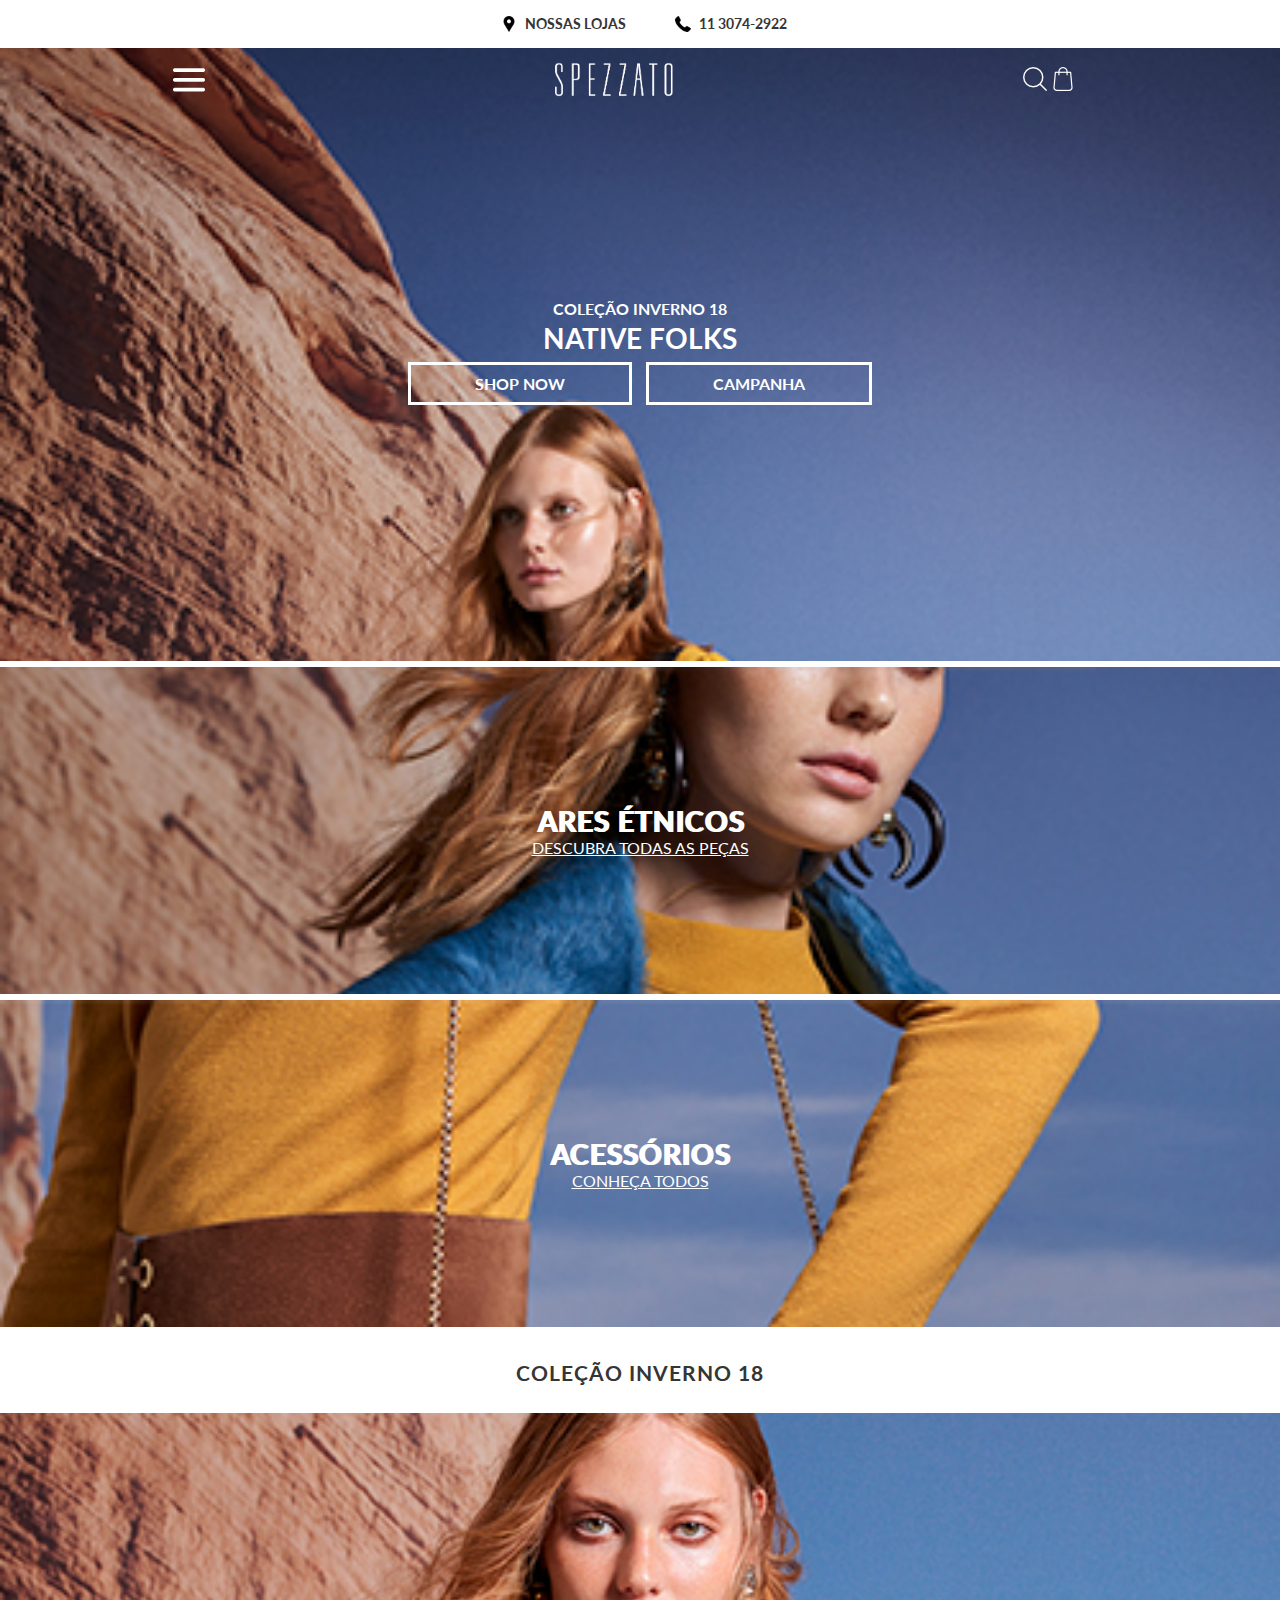
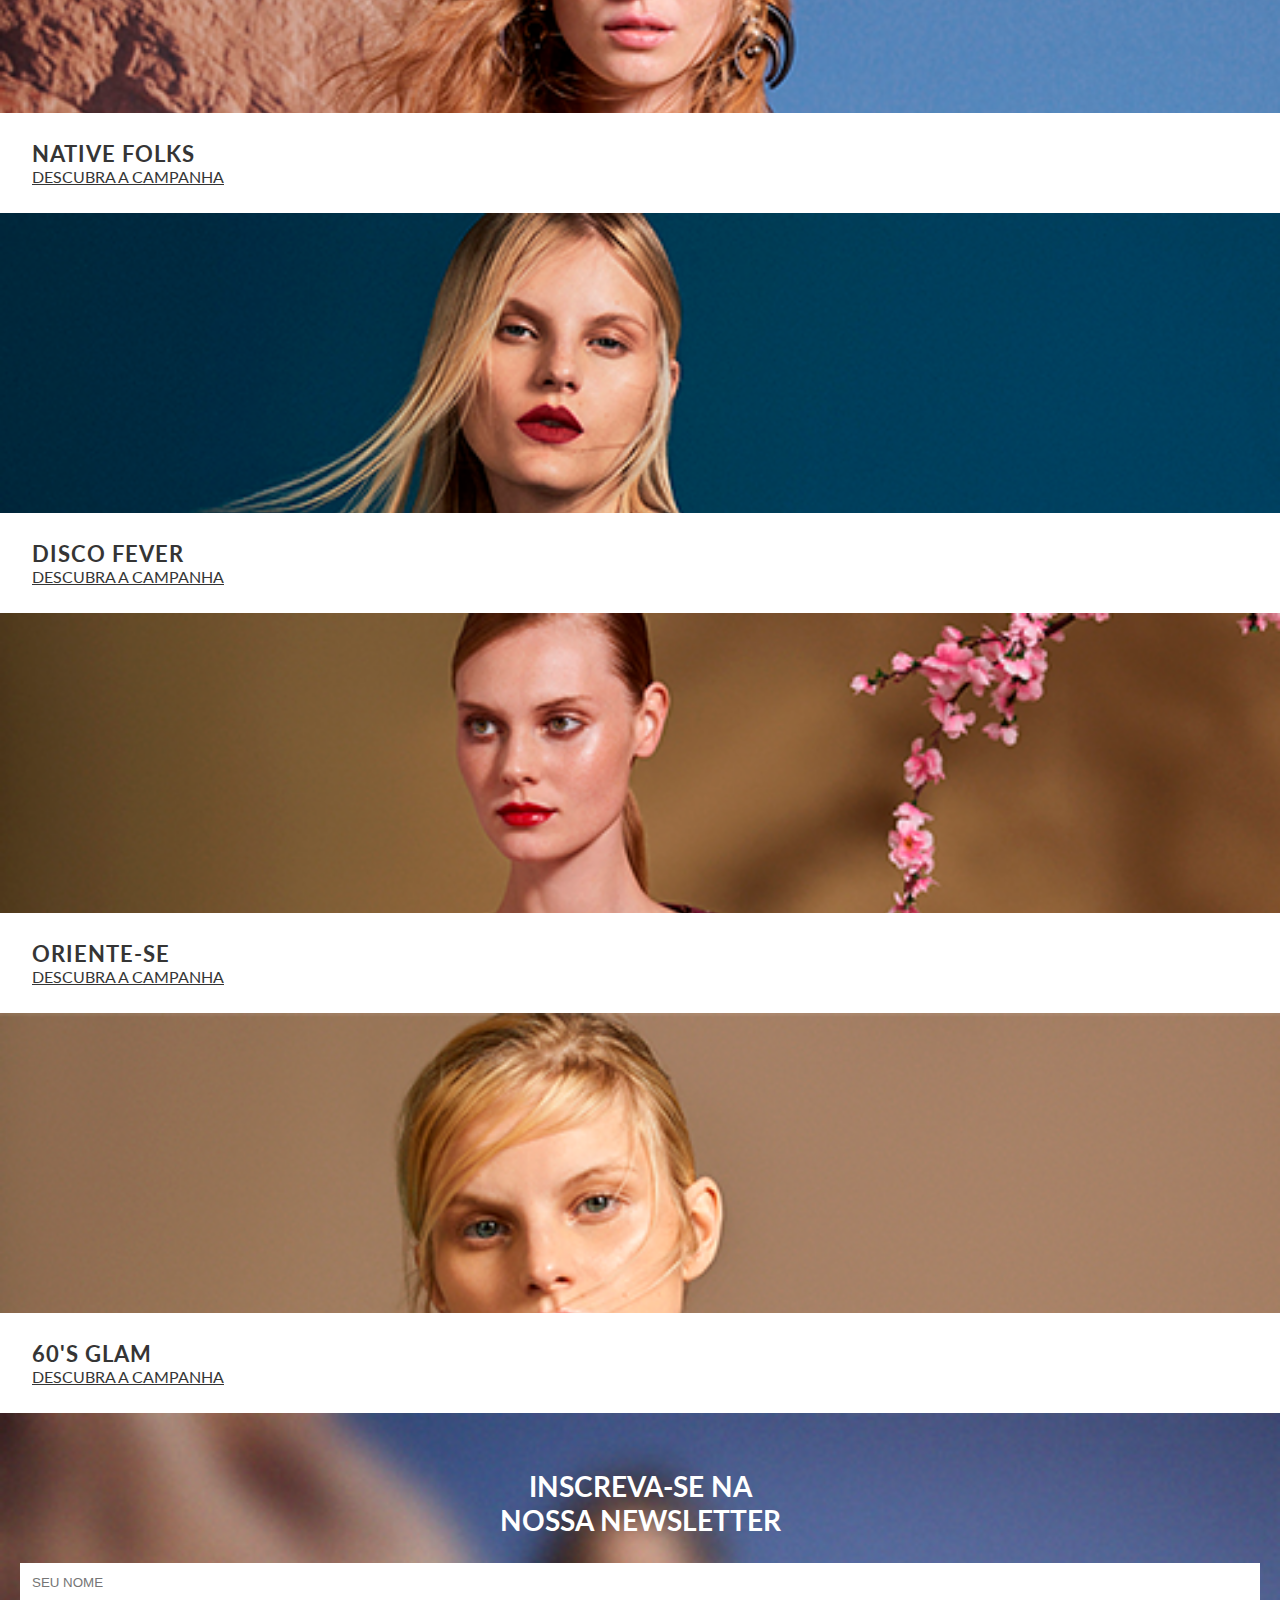
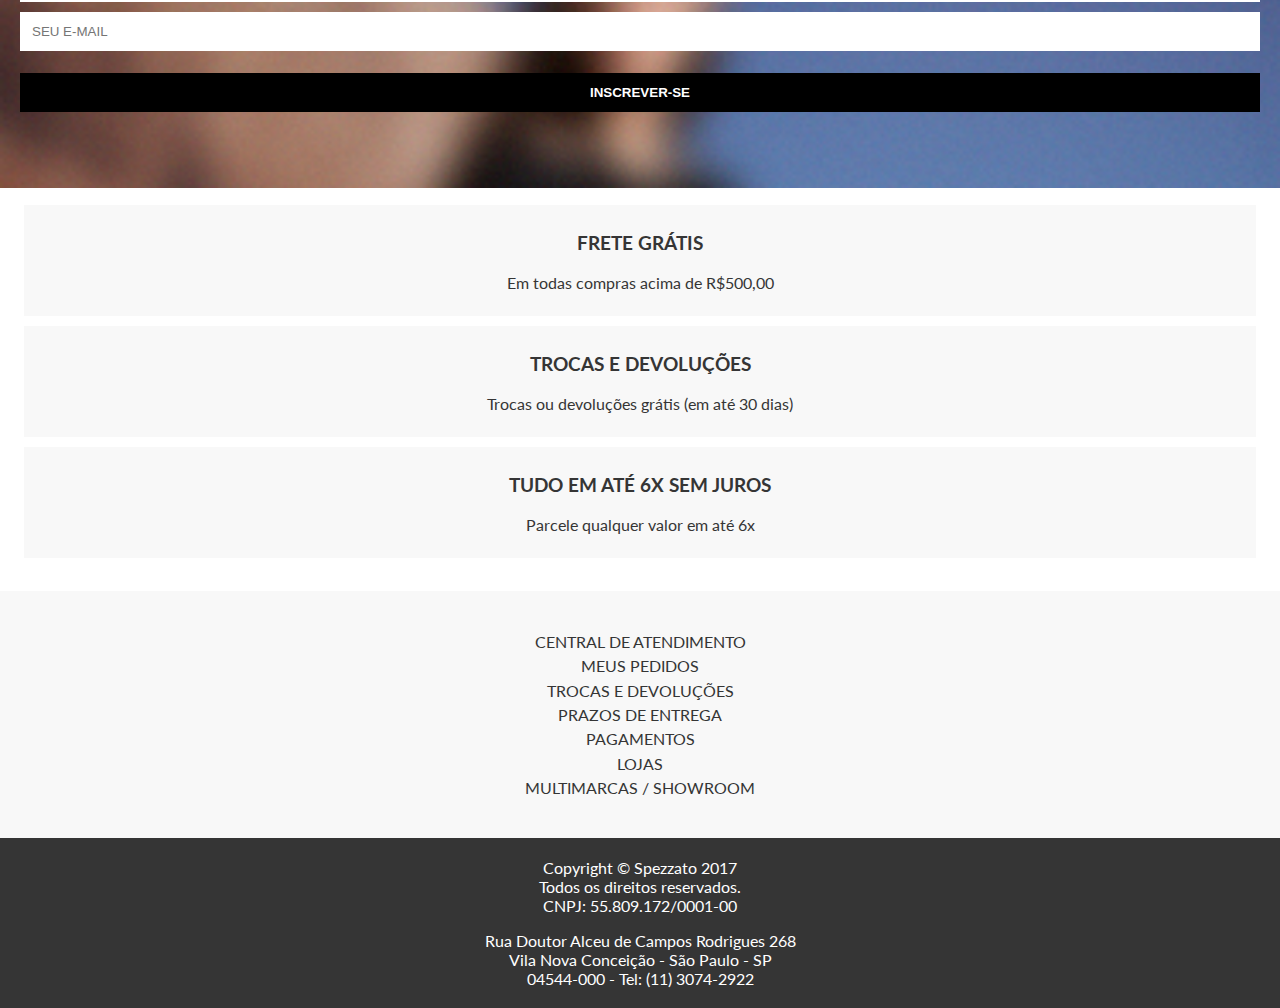
<file: index.html>
<!DOCTYPE html>
<html lang="en">
<head>
  <meta charset="UTF-8">
  <meta name="viewport" content="width=device-width, initial-scale=1.0, user-scalable=no">
  <meta http-equiv="X-UA-Compatible" content="ie=edge">
  <title>Spezzato</title>
  <link rel="stylesheet" href="css/style.css">
  <script src="https://code.jquery.com/jquery-3.3.1.min.js" integrity="sha256-FgpCb/KJQlLNfOu91ta32o/NMZxltwRo8QtmkMRdAu8=" crossorigin="anonymous"></script>
</head>
<body>

  <!-- TOP BAR -->
  <div class="info-bar">

    <img class="info-bar__find-icon" src="img/Find-Icon.png" alt="">
    <a class="info-bar__stores" href="#">nossas lojas</a>

    <div class="info-bar__separator"></div>

    <img class="info-bar__tel-icon" src="img/Phone.png" alt="">
    <a class="info-bar__phone" href="#">11 3074-2922</a>
  </div>

  <!-- NAVIGATION BAR -->
  <nav>
    <div class="nav__hamburger">
    </div>

    <div class="nav__menu">
      <ul class="nav__menu__navigation">
        <li class="navigation__item">
          <a href="#link-perfil#"><img src="img/002-avatar.png" alt=""></a>
        </li>
        <li class="navigation__item">
          <a href="#link-spezzato-teen#"><img class="navigation__item__spezzato-teen" src="img/Spezzato-Teen.png" alt=""></a>
        </li>
      </ul>
      <ul class="nav__menu__categories">
          <li class="category category--expandable">
              <span class="category__title">Roupas</span>
              <div class="category__arrow"></div>
              <ul class="category__submenu">
                <li>
                  <a href="http://www.spezzato.com.br/roupas/tops.html">
                  <span>Blusas</span>
                  </a>
                </li><li>
                <a href="http://www.spezzato.com.br/roupas/calcas.html">
                <span>Calças</span>
                </a>
                </li><li>
                <a href="http://www.spezzato.com.br/roupas/saias.html">
                <span>Saias</span>
                </a>
                </li><li>
                <a href="http://www.spezzato.com.br/roupas/vestidos.html">
                <span>Vestidos</span>
                </a>
                </li><li>
                <a href="http://www.spezzato.com.br/roupas/macac-o.html">
                <span>Macacão</span>
                </a>
                </li>
              </ul>
          </li>
          <li class="category category--expandable">
              <span class="category__title">Acessórios</span>
              <div class="category__arrow"></div>
              <ul class="category__submenu">
                <li>
                  <a href="http://www.spezzato.com.br/acessorios/bijoux.html">
                  <span>Bijoux</span>
                  </a>
                </li>
                <li >
                  <a href="http://www.spezzato.com.br/acessorios/bolsas.html">
                  <span>Bolsas </span>
                  </a>
                </li>
                <li>
                  <a href="http://www.spezzato.com.br/acessorios/cinto.html">
                  <span>Cintos</span>
                  </a>
                </li>
              </ul>
          </li>
          <li class="category">
              <a href="http://www.spezzato.com.br/sapatos.html">
                <span class="category__title">Sapatos</span>
              </a>
          </li>
          <li class="category category--expandable">
              <span class="category__title">Sale</span>
              <div class="category__arrow"></div>
              <ul class="category__submenu">
                <li>
                <a href="http://www.spezzato.com.br/sale/roupas.html">
                <span>Roupas</span>
                </a>
                </li><li>
                <a href="http://www.spezzato.com.br/sale/acessorios.html">
                <span>Acessórios</span>
                </a>
                </li><li>
                <a href="http://www.spezzato.com.br/sale/sapatos.html">
                <span>Sapatos</span>
                </a>
                </li>
              </ul>
          </li>
          <li class="category">
              <a href="http://www.spezzato.com.br/lojas.html">
                <span class="category__title">Lojas</span>
              </a>
          </li>
      </ul>
      <ul class="nav__menu__social-media">
        <li class="social-media__item">
          <a href="#link-instagram#"><img src="img/001-instagram.png" alt="instagram"></a>
        </li>
        <li class="social-media__item">
          <a href="#link-facebook#"><img src="img/004-facebook.png" alt="facebook"></a>
        </li>
        <li class="social-media__item">
          <a href="#link-twitter#"><img src="img/005-twitter-logo-silhouette.png" alt="twitter"></a>
        </li>
      </ul>
    </div>

    <div class="nav__logo">
      <a class="nav__logo__home" href="#">
        <img class="nav__logo__img" src="img/spezzato-b.png" alt="">
      </a>
    </div>

    <div class="nav__buttons">
      <a href="#" class="nav__buttons__cart">
        <img class="nav__buttons_btn-search" src="img/Search-02.png" alt="">
        <img class="nav__buttons_btn-bag" src="img/Bag.png" alt="">
      </a>
      <a href="#" class="nav__buttons__search">
      </a>
    </div>
  </nav>

  <!-- MAIN CONTENT -->
  <main class="main-container">

    <section class="banner banner--first">

      <h1 class="banner__title">
        <span class="banner__title__smaller">coleção inverno 18</span>
        native folks
      </h1>

      <div class="banner__buttons">
        <a href="#" class="button button--transparent">shop now</a>
        <a href="#" class="button button--transparent">campanha</a>
      </div>

    </section>

    <section class="banner banner--second">

      <h1 class="banner__title banner__title--bolder banner__title--nomargin">
        ares étnicos
      </h1>

      <div class="banner__buttons">
        <a href="#" class="button button--link">descubra todas as peças</a>
      </div>

    </section>

    <section class="banner banner--third">

      <h1 class="banner__title banner__title--bolder banner__title--nomargin">
      acessórios
      </h1>

      <div class="banner__buttons">
        <a href="#" class="button button--link ">conheça todos</a>
      </div>

    </section>

    <section class="banner banner--title-tag">

      <h1 class="banner__title banner__title--bolder">
      coleção inverno 18
      </h1>

    </section>

    <section class="banner banner--fourth">
    </section>

    <section class="banner banner--link-tag">

      <h1 class="banner__title banner__title--bolder banner__title--nomargin">
      native folks
      </h1>

      <div class="banner__buttons">
        <a href="#" class="button button--link button--dark button--nopadding button--nomargin">descubra a campanha</a>
      </div>

    </section>

    <section class="banner banner--fifth">
    </section>

    <section class="banner banner--link-tag">

      <h1 class="banner__title banner__title--bolder banner__title--nomargin">
      disco fever
      </h1>

      <div class="banner__buttons">
        <a href="#" class="button button--link button--dark button--nopadding button--nomargin">descubra a campanha</a>
      </div>

    </section>

    <section class="banner banner--sixth">
    </section>

    <section class="banner banner--link-tag">

      <h1 class="banner__title banner__title--bolder banner__title--nomargin">
      oriente-se
      </h1>

      <div class="banner__buttons">
        <a href="#" class="button button--link button--dark button--nopadding button--nomargin">descubra a campanha</a>
      </div>

    </section>


    <section class="banner banner--seventh">
    </section>

    <section class="banner banner--link-tag">

      <h1 class="banner__title banner__title--bolder banner__title--nomargin">
      60's glam
      </h1>

      <div class="banner__buttons">
        <a href="#" class="button button--link button--dark button--nopadding button--nomargin">descubra a campanha</a>
      </div>

    </section>

    <section class="banner banner--eighth">
        <h1 class="banner__title banner__title--nomargin">
        inscreva-se na<span class="banner__title__block">nossa newsletter</span>
        </h1>
        <form class="banner__newsletter">
          <input class="banner__newsletter__text" type="text" name="nome" id="nome" placeholder="seu nome">
          <input class="banner__newsletter__text" type="text" name="email" id="email" placeholder="seu e-mail">
          <input class="banner__newsletter__submit" type="submit" value="inscrever-se">
        </form>
    </section>

    <section class="banner banner--conditions">
      <div class="banner__condition">
        <h3 class="banner__condition__title">
          frete grátis
        </h3>
        <p class="banner__condition__description">
          Em todas compras acima de R$500,00
        </p>
      </div>
      <div class="banner__condition">
        <h3 class="banner__condition__title">
          trocas e devoluções
        </h3>
        <p class="banner__condition__description">
          Trocas ou devoluções grátis (em até 30 dias)
        </p>
      </div>
      <div class="banner__condition">
        <h3 class="banner__condition__title">
          tudo em até 6x sem juros
        </h3>
        <p class="banner__condition__description">
          Parcele qualquer valor em até 6x
        </p>
      </div>
    </section>

  </main>

  <!-- FOOTER -->
  <footer>
    <ul class="footer__list">
      <li class="footer__list__item"><a href="#" class="item__link">central de atendimento</a></li>
      <li class="footer__list__item"><a href="#" class="item__link">meus pedidos</a></li>
      <li class="footer__list__item"><a href="#" class="item__link">trocas e devoluções</a></li>
      <li class="footer__list__item"><a href="#" class="item__link">prazos de entrega</a></li>
      <li class="footer__list__item"><a href="#" class="item__link">pagamentos</a></li>
      <li class="footer__list__item"><a href="#" class="item__link">lojas</a></li>
      <li class="footer__list__item"><a href="#" class="item__link">multimarcas / showroom</a></li>
    </ul>

    <div class="footer__copyright">
        <span class="footer__copyright__text-block">Copyright © Spezzato 2017</span>
        <span class="footer__copyright__text-block">Todos os direitos reservados.</span>
        <span class="footer__copyright__text-block">CNPJ: 55.809.172/0001-00</span>
        <span class="footer__copyright__text-block">Rua Doutor Alceu de Campos Rodrigues 268</span>
        <span class="footer__copyright__text-block">Vila Nova Conceição - São Paulo - SP</span>
        <span class="footer__copyright__text-block">04544-000 - Tel: (11) 3074-2922</span>
    </div>
  </footer>
  
</body>
<script src="js/mobilemenu.js"></script>
</html>
</file>
<file: css/style.css>
@import url('https://fonts.googleapis.com/css?family=Lato:300,400,700,900');

* {
  box-sizing: border-box;
}

a {
  text-decoration: none;
}

a, a:visited {
  color: inherit;
}

body {
  margin: 0;
  padding: 0;
  overflow-x: hidden;
  font-family: Lato, sans-serif;
}

nav {
  position: absolute;
  display: flex;
  align-items: center;
  justify-content: space-around;
  top: 48px;
  width: 100%;
  height: 64px;
  z-index: 3;
  padding: 1rem 0;
  transition: background 1s ease-in-out;
}

main {
  width: 100%;
  height: auto;
  transition: transform 500ms;
}

.main--shown {
  transform: translateX(-80vw);
}

.main--shown::after {
  content: '';
  position: absolute;
  top: 0;
  width: 100%;
  height: 100%;
  transition: background 500ms;
  background: rgba(0, 0, 0, .60);
}

/* -- START GENÉRICOS -- */
.banner {
  width: 100%;
  display: flex;
  justify-content: center;
  align-items: center;
  flex-direction: column;
  text-transform: uppercase;
  text-align: center;
  color: white;
}

.button {
  width: 40%;
  padding: 9px 5vw;
  margin: .33rem;
  user-select: none;
  outline: none;
}
/* -- FIM GENÉRICOS -- */

/* -- START VARIAÇÕES -- */

/* INFO-BAR */
.info-bar--hidden {
  display: none;
}

/* NAVBAR */
.nav-bar--fixed {
  position: fixed;
  top: 0;
  background: rgba(0, 0, 0, .50);
  z-index: 9;
}

/* BANNER */
.banner--first {
  min-height: 667px;
  background-image: url('../img/Banner-Native-Folk.png');
  background-repeat: no-repeat;
  background-size: cover;
}

.banner--second {
  height: 333px;
  background-image: url('../img/Ares-Etnicos.jpg');
  background-repeat: no-repeat;
  background-size: cover;
}

.banner--third {
  height: 333px;
  background-image: url('../img/Acessorios.jpg');
  background-repeat: no-repeat;
  background-size: cover;
}

.banner__title--nomargin {
  margin: 0;
}

.banner__title--bolder {
  text-shadow: 2px 0 white;
  letter-spacing:1px;
  font-weight: bold;
}

.banner--title-tag {
  height: 80px;
  background: white;
  color: #353535;
}

.banner--title-tag .banner__title {
  font-size: 1.33rem;
}

.banner__buttons--title-tag {
  justify-content: flex-start;
}

.banner--fourth {
  height: 300px;
  background-image: url('../img/NativeFolk.png');
  background-repeat: no-repeat;
  background-size: cover;
}

.banner--link-tag {
  align-items: flex-start;
  height: 100px;
  background: white;
  color: #353535;
  padding: 1rem 2rem;
}

.banner--fifth {
  height: 300px;
  background-image: url('../img/Disco.png');
  background-repeat: no-repeat;
  background-size: cover;
}

.banner--sixth {
  height: 300px;
  background-image: url('../img/Oriente.png');
  background-repeat: no-repeat;
  background-size: cover;
}

.banner--seventh {
  height: 300px;
  background-image: url('../img/60Glam.png');
  background-repeat: no-repeat;
  background-size: cover;
}

.banner--eighth {
  height: 375px;
  background-image: url('../img/Banner-Newsletter.jpg');
  background-repeat: no-repeat;
  background-size: cover;
}

/* BUTTON */
.button--transparent {
  color: white;
  cursor: pointer;
  border: 3px solid white;
  font-weight: bolder;
  transition: background 1s;
}

.button--transparent:hover,
.button--transparent:active {
  background: rgba(255, 255, 255, .40);
}

.button--link {
  color: white;
  text-decoration: underline;
}

.button--dark {
  color: #353535;
}

.button--nopadding {
  padding: 0;
}

.button--nomargin {
  margin: 0;
}

.nav--inverted {
  filter: invert(100%);
}

.main--no-banner {
  padding-top: 8rem;
}

.pages__page--selected {
  font-weight: bolder;
}
/* -- FIM VARIAÇÕES -- */

/* INFO-BAR */
.info-bar {
  position: absolute;
  display: flex;
  align-items: center;
  justify-content: center;
  width: 100%;
  height: 48px;
  z-index: 2;
  overflow: hidden;
  background: white;
}

.info-bar__blur {
  position: absolute;
  width: 100%;
  height: 48px;
  z-index: -1;
  /*filter: blur(4px);*/
  /*background: url('../img/banner-top-bar.png');*/
  background-repeat: no-repeat;
  background-size: 100%;
}

.info-bar__find-icon,
.info-bar__tel-icon {
  width: 16px;
  margin: 0 .5rem;
}

.info-bar__tel-icon {
  filter: invert(100%);
}

.info-bar__stores,
.info-bar__phone {
  font-weight: bolder;
  font-size: .85rem;
  text-decoration: none;
  text-transform: uppercase;
  color: #353535;
}

.info-bar__separator {
  display: block;
  width: 1px;
  height: 60%;
  margin: 0 1.25rem;
  box-shadow: 1px 1px 1px rgba(255, 255, 255, .75);
}

/* NAV */
.nav__hamburger {
  display: inline-block;
  width: 32px;
  height: 32px;
  background: url('../img/Menu-Hamburger.png');
  background-repeat: no-repeat;
  background-size: 100%;
  background-position: center;
  transition: background 150ms;
}

.nav__hamburger--black {
  filter: invert(100%);
}

.nav__hamburger__image {
  width: 32px;
  cursor: pointer;
}

.nav__hamburger__close {
  display: inline-block;
  width: 32px;
  height: 32px;
  background: url('../img/close.png');
  background-repeat: no-repeat;
  background-size: cover;
  z-index: 3;
}

.nav__logo__img {
  width: 128px;
}

.nav__buttons {
  height: 100%;
  display: flex;
  align-items: center;
}

.nav__buttons__search,
.nav__buttons__bag {
  width: 32px;
  height: 32px;
}

/* BANNER */
.banner__title {
  display: block;
  max-width: 25ch;
  font-size: 1.75rem;
}

.banner__title__smaller {
  display: inline-block;
  width: 100%;
  font-size: 1rem;
}

.banner__buttons {
  color: white;
}

.banner:not(:last-child) {
  border-bottom: 6px solid white;
}

.banner--link-tag .banner__title {
  font-size: 1.4rem;
}

.banner--title-tag ~ .banner,
.banner ~ .banner--title-tag {
  border-bottom: none;
}

.banner__title__block {
  display: inline-block;
}

.banner__newsletter {
  display: flex;
  flex-direction: column;
  align-items: center;
  width: 100%;
  padding: 20px;
}

.banner__newsletter__text {
  display: inline-block;
  width: 100%;
  margin: .33rem 0;
  padding: 12px;
  border: none;
  text-transform: uppercase;
}

.banner__newsletter__submit {
  width: 100%;
  padding: 12px;
  margin-top: 1rem;
  border: none;
  color: white;
  background: black;
  font-weight: 700;
  text-transform: uppercase;
}

.banner--conditions {
  width: 100%;
  margin-bottom: 1rem;
  padding: 12px 24px;
  color: #353535;
}

.banner__condition {
  width: 100%;
  padding: 8px;
  margin: .33rem 0;
  background: #f8f8f8;
}

.banner__condition__description {
  text-transform: none;
}

/* footer */
footer {
  display: flex;
  flex-direction: column;
  align-items: center;
  width: 100%;
  background: #f8f8f8;
}

.footer__list {
  list-style: none;
  text-align: center;
  padding: 20px;
  text-transform: uppercase;
  color: #353535;
}

.footer__list__item {
  margin: .33rem 0;
}

.footer__list__item .item__link {
  text-decoration: none;
  color: inherit;
}

.footer__copyright {
  display: flex;
  flex-direction: column;
  align-items: center;
  width: 100%;
  padding: 20px;
  background: #353535;
  color: white;
}

.footer__copyright .footer__copyright__text-block:nth-child(3) {
  margin-bottom: 1rem;
}

/* hamburger menu navigation */
.nav__menu {
  display: flex;
  flex-direction: column;
  position: fixed;
  top: 0;
  right: -80vw;
  width: 80vw;
  height: 100vh;
  transition: transform 250ms;
  background: #f8f8f8;
  z-index: 3; 
  overflow: hidden;
}

.nav__menu--shown {
  transform: translateX(-80vw);
}

.nav__menu__navigation {
  display: flex;
  justify-content: space-between;
  align-items: center;
  width: 100%;
  height: 10%;
  padding: 0 35px;
  margin: 0;
  margin-top: 1rem;
  list-style: none;
}

.navigation__item__spezzato-teen {
  width: 128px;
}

.nav__menu__categories {
  display: block;
  height: auto;
  padding: 20px;
  margin: 0;
  text-transform: uppercase;
}

.nav__menu__categories li {
  margin: .5rem 0;
  padding-bottom: .5rem;
  padding-left: .33rem;
}

.nav__menu__categories li:not(:last-child) {
  border-bottom: 1px solid rgba(0, 0, 0, .3);
}

.nav__menu__social-media {
  display: inline-block;
  position: fixed;
  bottom: 12px;
  width: 100%;
  height: auto;
  margin: 0 2rem;
  padding: 0;
  list-style: none;
}

.social-media__item {
  display: inline-block;
  margin: 0 .33rem;
}

/* CATEGORIA GENÉRICA */
.category {
  list-style: none;
  margin: 0;
  padding: 0;
}

.category__submenu--shown {
  display: block !important;
}

.category__submenu {
  display: none;
  margin: 0;
  padding: 0;
  list-style: none;
}

.category__submenu li:hover {
  text-decoration: underline;
}

.category__arrow {
  float: right;
  position: relative;
  display: block;
  width: 32px;
  height: 32px;
  background: url('../img/arrow-down.png');
  background-size: 12px;
  background-repeat: no-repeat;
  background-position: 6px;
}

.category__arrow--active {
  background: url('../img/close.png');
  background-size: 12px;
  background-repeat: no-repeat;
  background-position: 6px;
  filter: invert(100%);
}

/* PÁGINA DE PRODUTO */

.main__breadcrumbs {
  display: block;
  width: auto;
  padding: 1rem 0;
  margin: 0 1.33rem;
  text-transform: uppercase;
  border-bottom: 1px solid rgba(0, 0, 0, .15);
}

.main__filter {
  display: block;
  width: auto;
  padding: 1rem 0;
  margin: 0 1.33rem;
  text-transform: uppercase;
  border-bottom: 1px solid rgba(0, 0, 0, .15);
}

.main__filter__select {
  border: none;
  background: transparent;
  text-transform: uppercase;
  outline: 0;
}

.main__filter__pages {
  float: right;
}

.main__products {
  display: flex;
  flex-direction: row;
  flex-wrap: wrap;
  justify-content: space-around;
  align-items: center;
  width: 100%;
  height: 100vh;
  padding: 20px;
  border-bottom: 1px solid rgba(0, 0, 0, .15);
}

.main__products__product {
  width: calc(50% - .66rem);
  height: auto;
  margin: .33rem;
  text-align: center;
}

.product__image {
  width: 100%;
}

.product__title {
  font-weight: normal;
  text-transform: uppercase;
  margin: .33rem 0;
}

.product__price {
  font-weight: bold;
  margin: 0;
}

.main__pages {
  padding-top: .5rem;
  text-align: center;
}

.main__related-products {
  display: flex;
  flex-direction: row;
  flex-wrap: wrap;
  justify-content: space-around;
  align-items: center;
  width: 100%;
  height: auto;
  padding: 20px;
  border-bottom: 1px solid rgba(0, 0, 0, .15);
}

.main__related-products__title {
  display: block;
  width: 100%;
  text-align: center;
  margin: .66rem auto;
  text-transform: uppercase;
}

.main__related-products__product {
  width: calc(50% - .66rem);
  height: auto;
  margin: .33rem;
  text-align: center;
}

.main__product {
  width: 100%;
  padding: 12px;
}

.main__product__carousel {
  position: relative;
  display: block;
  width: 100%;
}

.carousel__images__image {
  display: none;
  width: calc(100vw - 24px);
}

.carousel__images__image--selected {
  display: block;
}

.carousel__next {
  display: block;
  width: 20px;
  height: 32px;
  position: absolute;
  top: 50%;
  transform: translateY(-50%);
  right: 12px;
  background: url('../img/right.png');
  background-size: cover;
  background-position: center;
  outline: 0;
  cursor: pointer;
}

.carousel__prev {
  display: block;
  width: 20px;
  height: 32px;
  position: absolute;
  top: 50%;
  transform: translateY(-50%);
  left: 12px;
  background: url('../img/left.png');
  background-size: cover;
  background-position: center;
  outline: 0;
  cursor: pointer;
}

.main__product__title {
  text-align: center;
  text-transform: uppercase;
  margin: 1rem 0 .33rem 0;
}

.main__product__code {
  display: block;
  text-align: center;
}

.main__product__price {
  text-align: center;
  margin: .33rem 0;
}

.main__product__size {
  display: flex;
  justify-content: space-around;
  align-items: center;
  width: 100%;
  margin: 1rem 0;
}

.main__product__size .size__selector {
  position: absolute;
  visibility: hidden;
  display: none;
}

.main__product__size label {
  width: 50px;
  padding: 1rem .5rem;
  text-align: center;
  text-transform: uppercase;
  border: 2px solid #494949;
}

.main__product__size .size__selector:checked + label {
  text-align: center;
  background: #494949;
  color: white;
}

.main__product__quantity-text {
  display: block;
  text-transform: uppercase;
  text-align: center;
  border: 1px solid #494949;
}

.quantity-text__quantity {
  display: inline-block;
  width: 60%;
  padding: 12px 8px;
  text-transform: uppercase;
  border: none;
  background: transparent;
}

.quantity-text__quantity:focus {
  outline: 0;
}

.main__product__buy {
  width: 100%;
  margin: 1rem 0;
  padding: .75rem 0;
  font-size: 1.5rem;
  font-weight: bolder;
  text-transform: uppercase;
  background: #494949;
  color: white;
  border: none;
  transition: background 1s ease-in-out;
}

.main__product__buy:hover {
  background: rgba(0, 0, 0, .8);
}

.main__product__description {
  margin: 1rem 0;
}

.main__product__description .description__title {
  margin: 0;
  text-transform: uppercase;
}

.main__product__description .description__text {
  margin: 0;
}
</file>
